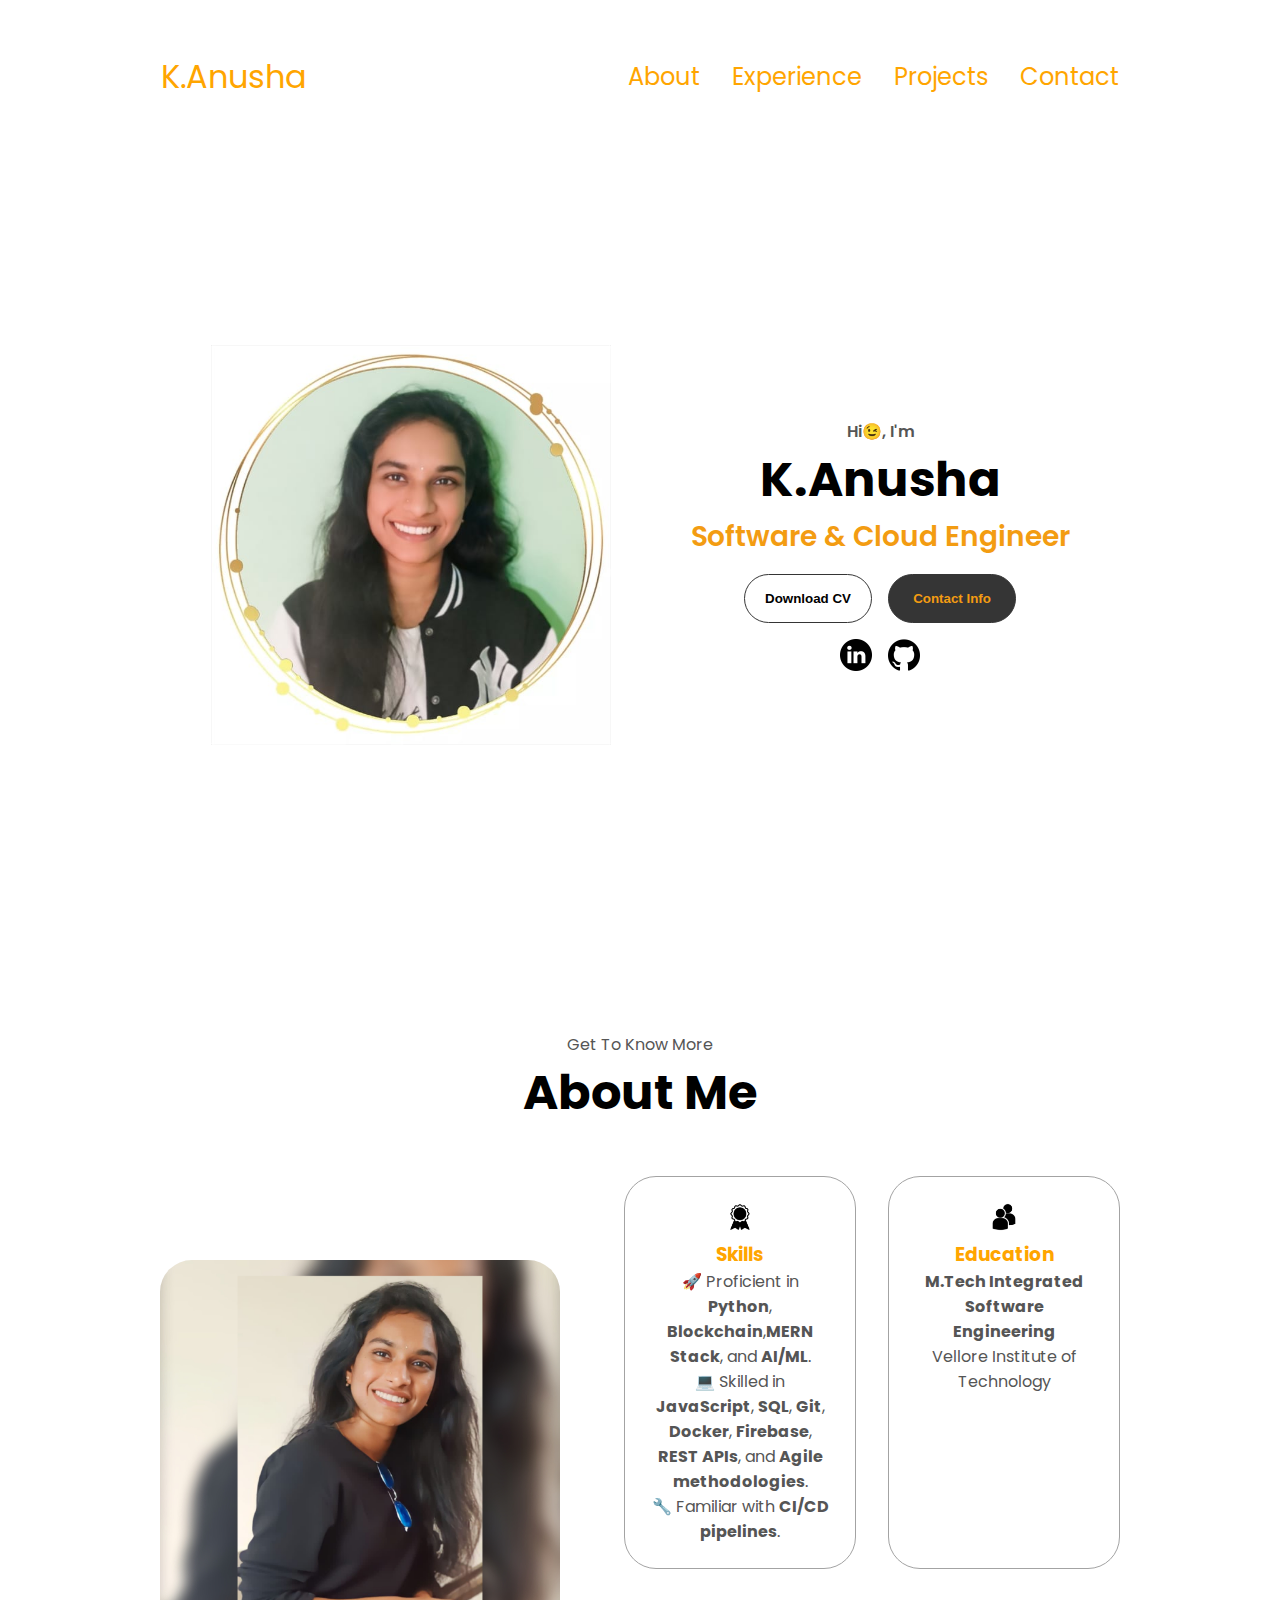
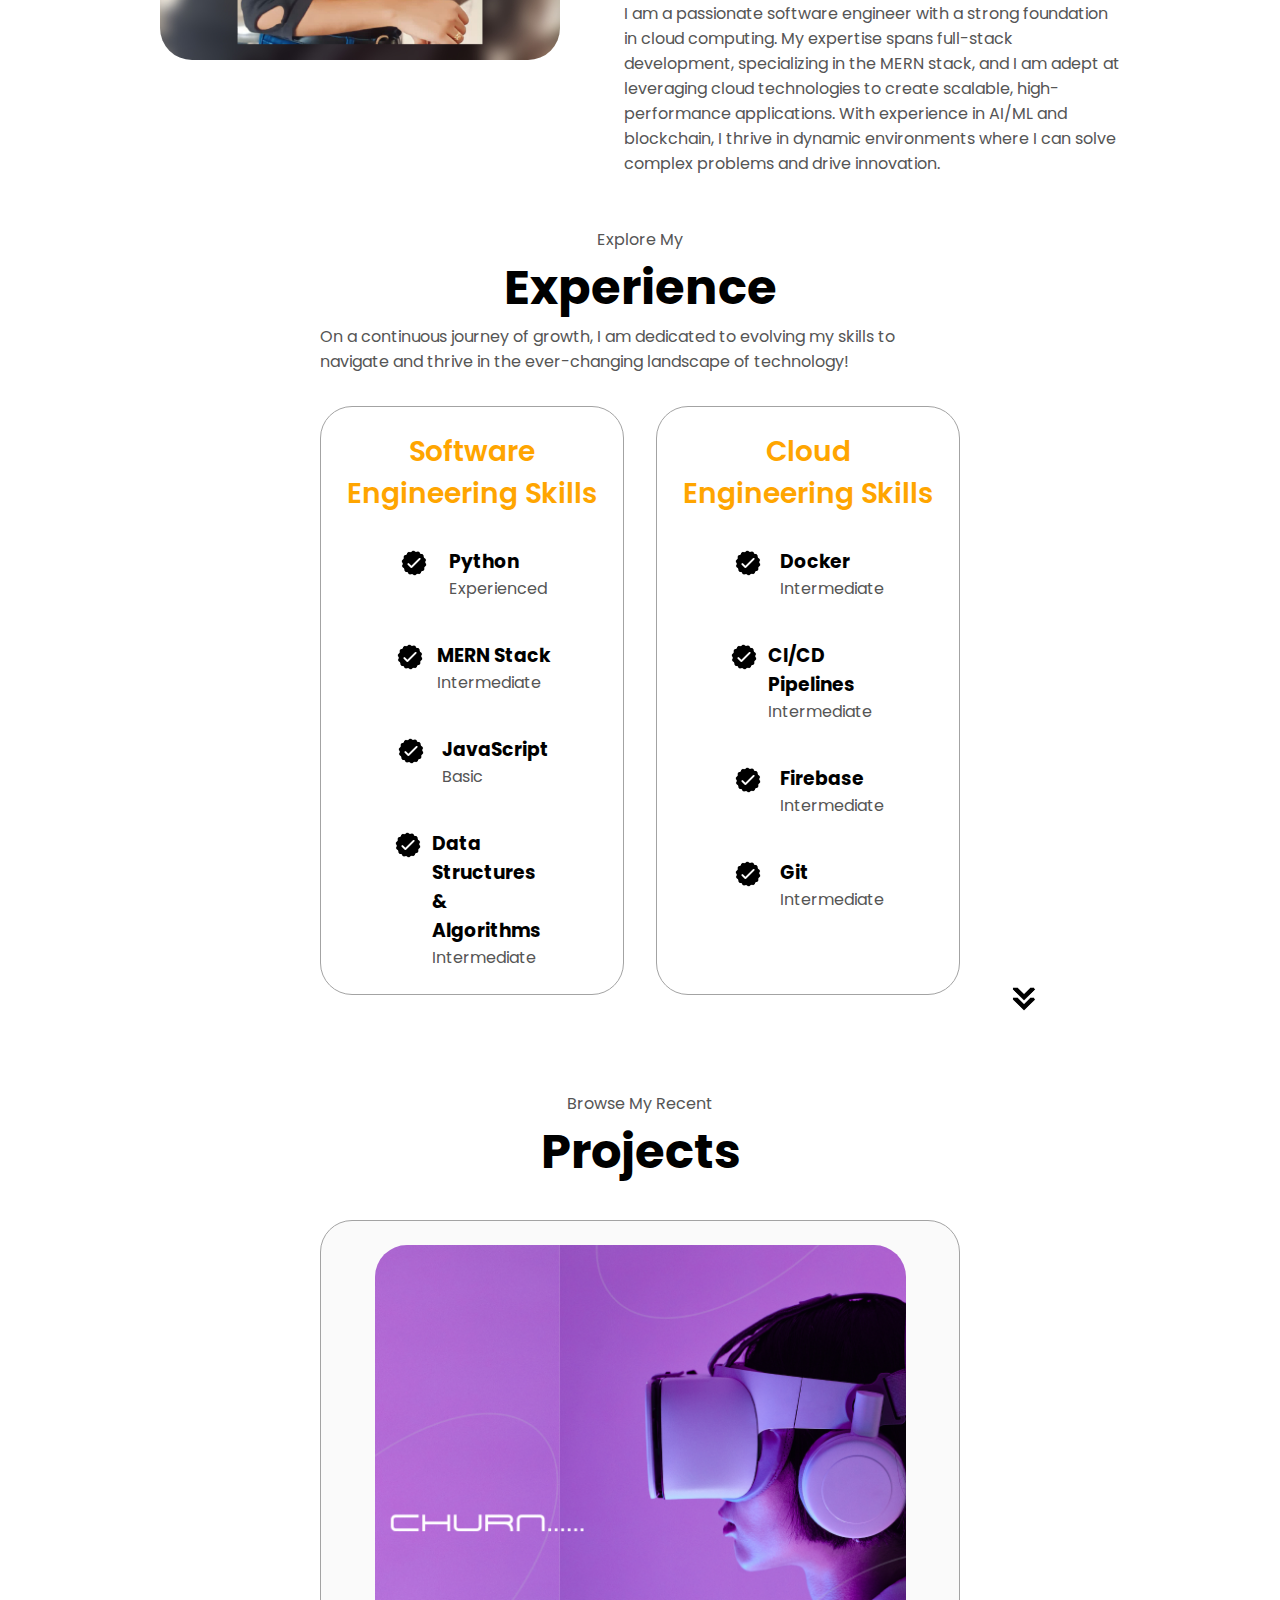
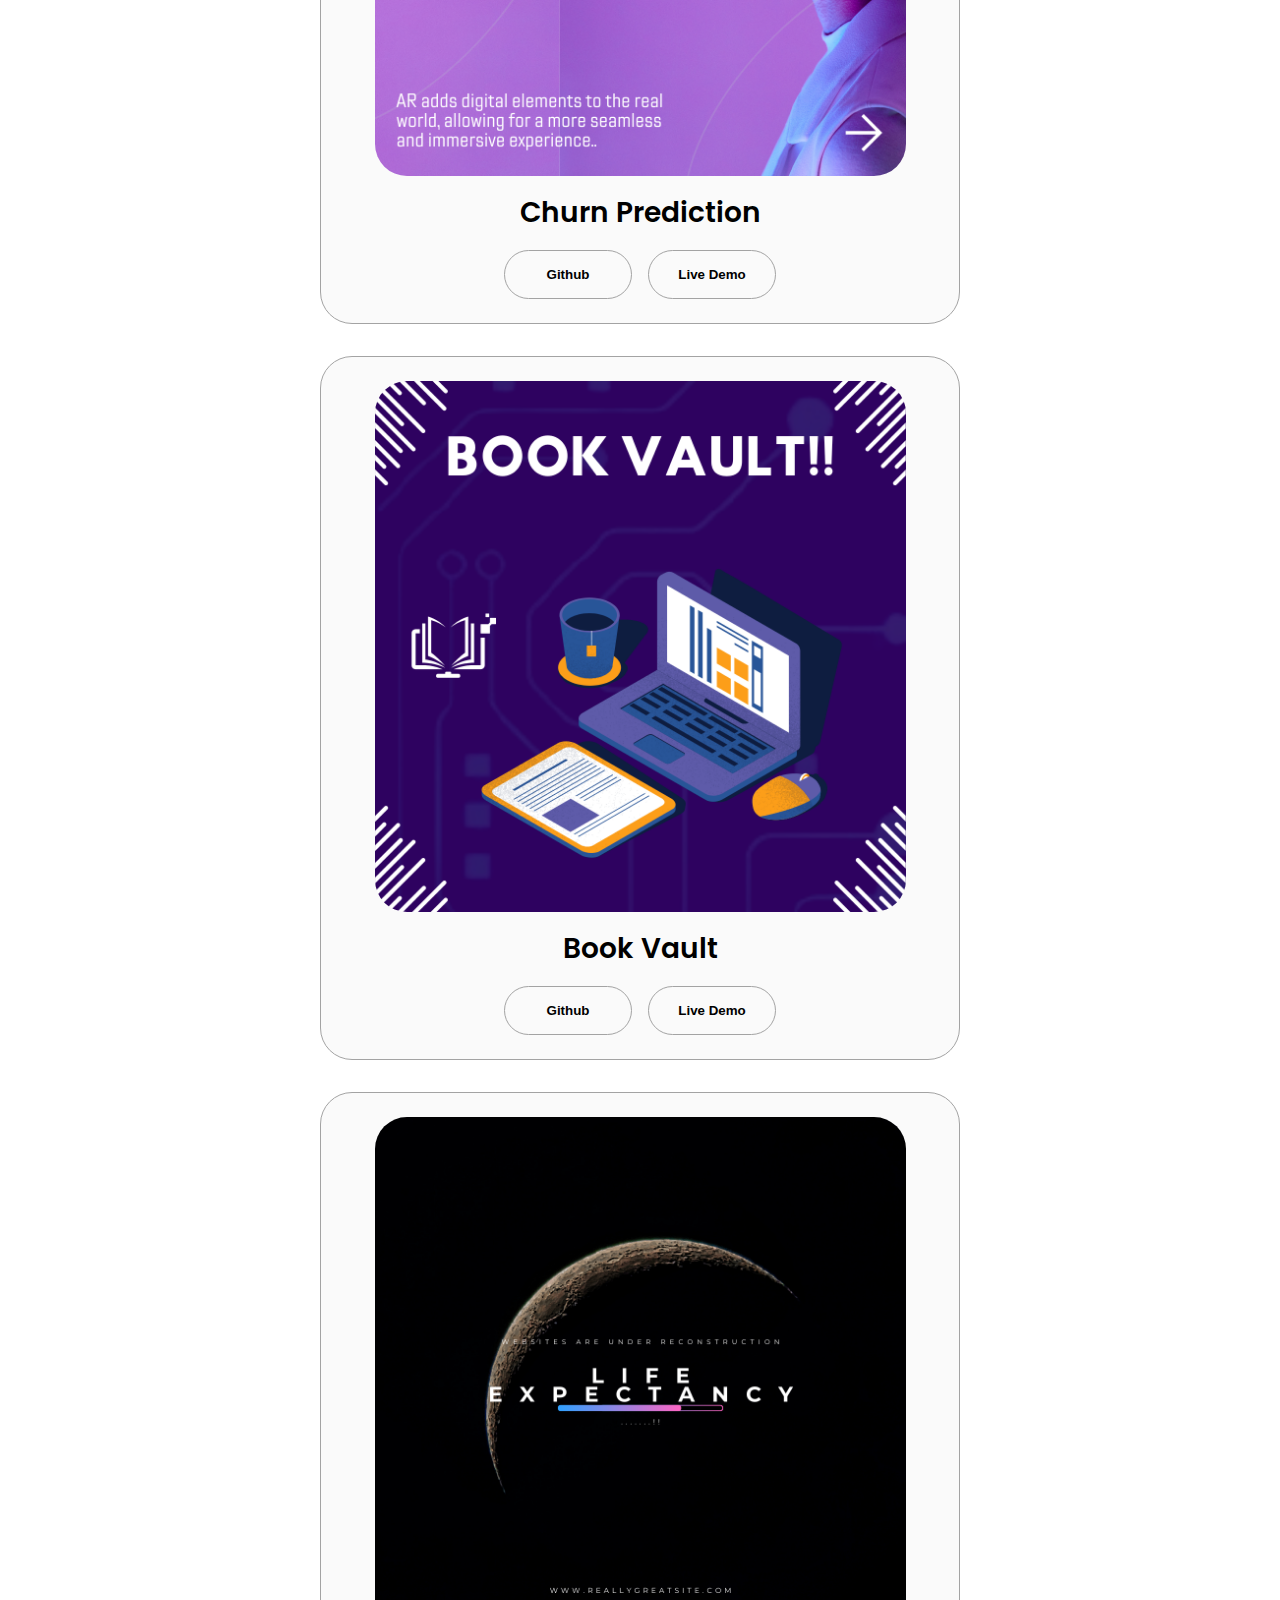
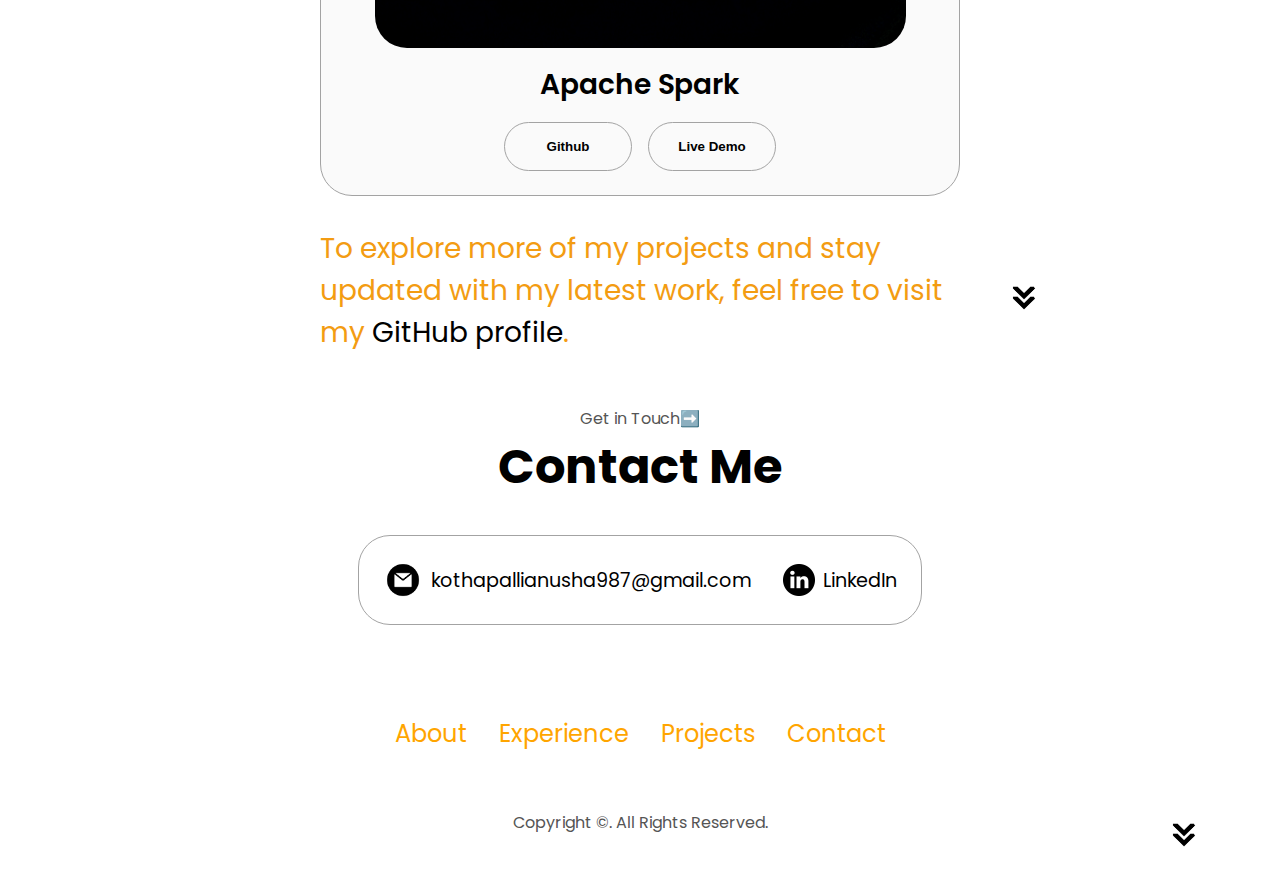
<file: index.html>
<!DOCTYPE html>
<html lang="en">
  <head>
    <meta charset="UTF-8" />
    <meta http-equiv="X-UA-Compatible" content="IE=edge" />
    <meta name="viewport" content="width=device-width, initial-scale=1.0" />
    <title>My Portfolio</title>
    <link rel="stylesheet" href="style.css" />
    <link rel="stylesheet" href="mediaqueries.css" />
  </head>
  <body>
    <nav id="desktop-nav" >
      <div class="logo">K.Anusha</div>
      <div>
        <ul class="nav-links" >
          <li ><a href="#about" style="color: orange;">About</a></li>
          <li><a href="#experience">Experience</a></li>
          <li><a href="#projects">Projects</a></li>
          <li><a href="#contact">Contact</a></li>
        </ul>
      </div>
    </nav>
    <nav id="hamburger-nav">
      <div class="logo">
        K.Anusha  
        <span style="font-size: 0.75rem; color: rgba(20, 6, 43, 0.722);">--Innovator | Cloud Architect | Developer</span>
      </div>
      
      
      <div class="hamburger-menu">
        <div class="hamburger-icon" onclick="toggleMenu()">
          <span></span>
          <span></span>
          <span></span>
        </div>
        <div class="menu-links">
          <li><a href="#about" onclick="toggleMenu()">About</a></li>
          <li><a href="#experience" onclick="toggleMenu()">Experience</a></li>
          <li><a href="#projects" onclick="toggleMenu()">Projects</a></li>
          <li><a href="#contact" onclick="toggleMenu()">Contact</a></li>
        </div>
      </div>
    </nav>
    <section id="profile">
      <div class="section__pic-container">
        <img src="./assets/profile-pic.jpg" alt="K.Anusha profile picture" />
      </div>
      <div class="section__text">
        <p class="section__text__p1">Hi😉, I'm</p>
        <h1 class="title">K.Anusha</h1>
        <p class="section__text__p2">Software & Cloud Engineer</p>
        <div class="btn-container">
          <button
    class="btn btn-color-2"
    onclick="location.href='./assets/request-cv.html'"
  >
    Download CV
  </button>
          <button class="btn btn-color-1" onclick="location.href='./#contact'">
            Contact Info
          </button>
        </div>
        <div id="socials-container">
          <img
            src="./assets/linkedin.png"
            alt="My LinkedIn profile"
            class="icon"
            onclick="location.href='https://www.linkedin.com/in/k-anusha-3577b0274/'"
          />
          <img
            src="./assets/github.png"
            alt="My Github profile"
            class="icon"
            onclick="location.href='https://github.com/kothapalliAnusha'"
          />
        </div>
      </div>
    </section>
    <section id="about">
      <p class="section__text__p1">Get To Know More</p>
      <h1 class="title">About Me</h1>
      <div class="section-container">
        <div class="section__pic-container">
          <img
            src="./assets/about-pc.jpg"
            alt="Profile picture"
            class="about-pic"
          />
        </div>
        <div class="about-details-container">
          <div class="about-containers">
            <div class="details-container">
              <img
                src="./assets/experience.png"
                alt="Experience icon"
                class="icon"
              />
             <h3 style="color: orange;">Skills</h3>

              <p>
                🚀 Proficient in <strong>Python</strong>, <strong>Blockchain</strong>,<strong>MERN Stack</strong>, and <strong>AI/ML</strong>. <br />
                💻 Skilled in <strong>JavaScript</strong>,  <strong>SQL</strong>, <strong>Git</strong>, <strong>Docker</strong>, <strong>Firebase</strong>, <strong>REST APIs</strong>, and <strong>Agile methodologies</strong>. <br />
                🔧 Familiar with <strong>CI/CD pipelines</strong>.
              </p>
              
              
            </div>
            <div class="details-container">
              <img
                src="./assets/education.png"
                alt="Education icon"
                class="icon"
              />
              <h3 style="color: orange;">Education</h3>
<p>
  <strong>M.Tech Integrated Software Engineering</strong><br />
  Vellore Institute of Technology
</p>

            </div>
          </div>
          <div class="text-container">
            <p>
              I am a passionate software engineer with a strong foundation in cloud computing. 
              My expertise spans full-stack development, specializing in the MERN stack, 
              and I am adept at leveraging cloud technologies to create scalable, 
              high-performance applications. 
              With experience in AI/ML and blockchain, I thrive in dynamic environments 
              where I can solve complex problems and drive innovation.
            </p>
          </div>
        </div>
      </div>
      <img
        src="./assets/arrow.png"
        alt="Arrow icon"
        class="icon arrow"
        onclick="location.href='./#experience'"
      />
      <section id="experience">
        <p class="section__text__p1">Explore My</p>
        <h1 class="title">Experience</h1>
        <p class="learning-message">On a continuous journey of growth, I am dedicated to evolving my skills to navigate and thrive in the ever-changing landscape of technology!</p>
        <div class="experience-details-container">
          <div class="about-containers">
            <div class="details-container">
              <h2 class="experience-sub-title", style="color: orange;">Software Engineering Skills</h2>
              <div class="article-container">
                <article>
                  <img
                    src="./assets/checkmark.png"
                    alt="Experience icon"
                    class="icon"
                  />
                  <div>
                    <h3>Python</h3>
                    <p>Experienced</p>
                  </div>
                </article>
                <article>
                  <img
                    src="./assets/checkmark.png"
                    alt="Experience icon"
                    class="icon"
                  />
                  <div>
                    <h3>MERN Stack</h3>
                    <p>Intermediate</p>
                  </div>
                </article>
                <article>
                  <img
                    src="./assets/checkmark.png"
                    alt="Experience icon"
                    class="icon"
                  />
                  <div>
                    <h3>JavaScript</h3>
                    <p>Basic</p>
                  </div>
                </article>
                <article>
                  <img
                    src="./assets/checkmark.png"
                    alt="Experience icon"
                    class="icon"
                  />
                  <div>
                    <h3>Data Structures & Algorithms</h3>
                    <p>Intermediate</p>
                  </div>
                </article>
              </div>
            </div>
            <div class="details-container">
              <h2 class="experience-sub-title", style="color: orange;">Cloud Engineering Skills</h2>
              <div class="article-container">
                <article>
                  <img
                    src="./assets/checkmark.png"
                    alt="Experience icon"
                    class="icon"
                  />
                  <div>
                    <h3>Docker</h3>
                    <p>Intermediate</p>
                  </div>
                </article>
                <article>
                  <img
                    src="./assets/checkmark.png"
                    alt="Experience icon"
                    class="icon"
                  />
                  <div>
                    <h3>CI/CD Pipelines</h3>
                    <p>Intermediate</p>
                  </div>
                </article>
                <article>
                  <img
                    src="./assets/checkmark.png"
                    alt="Experience icon"
                    class="icon"
                  />
                  <div>
                    <h3>Firebase</h3>
                    <p>Intermediate</p>
                  </div>
                </article>
                <article>
                  <img
                    src="./assets/checkmark.png"
                    alt="Experience icon"
                    class="icon"
                  />
                  <div>
                    <h3>Git</h3>
                    <p>Intermediate</p>
                  </div>
                </article>
              </div>
            </div>
          </div>
        </div>
        <img
          src="./assets/arrow.png"
          alt="Arrow icon"
          class="icon arrow"
          onclick="location.href='./#projects'"
        />
      </section>
      
    <section id="projects">
      <p class="section__text__p1">Browse My Recent</p>
      <h1 class="title">Projects</h1>
      <div class="experience-details-container">
        <div class="about-containers">
          <div class="details-container color-container">
            <div class="article-container">
              <img
                src="./assets/project-1.png"
                alt="Project 1"
                class="project-img"
              />
            </div>
            <h2 class="experience-sub-title project-title">Churn Prediction</h2>
            <div class="btn-container">
              <button
                class="btn btn-color-2 project-btn"
                onclick="location.href='https://github.com/kothapalliAnusha/churn_prediction.git'"
              >
                Github
              </button>
              <button
                class="btn btn-color-2 project-btn"
                onclick="location.href='https://github.com/kothapalliAnusha/churn_prediction/blob/main/README.md'"
              >
                Live Demo
              </button>
            </div>
          </div>
          
          <div class="details-container color-container">
            <div class="article-container">
              <img
                src="./assets/project-2.png"
                alt="Project 2"
                class="project-img"
              />
            </div>
            <h2 class="experience-sub-title project-title">Book Vault</h2>
            <div class="btn-container">
              <button
                class="btn btn-color-2 project-btn"
                onclick="location.href='https://github.com/kothapalliAnusha/Book-Vault.git'"
              >
                Github
              </button>
              <button
                class="btn btn-color-2 project-btn"
                onclick="location.href='https://github.com/kothapalliAnusha/Book-Vault.git/'"
              >
                Live Demo
              </button>
            </div>
          </div>
          <div class="details-container color-container">
            <div class="article-container">
              <img
                src="./assets/project-3.png"
                alt="Project 3"
                class="project-img"
              />
            </div>
            <h2 class="experience-sub-title project-title">Apache Spark</h2>
            <div class="btn-container">
              <button
                class="btn btn-color-2 project-btn"
                onclick="location.href='https://github.com/kothapalliAnusha/Life_Expectancy_PREDICTION_USING_APACHE-SPARK.git'"
              >
                Github
              </button>
              <button
                class="btn btn-color-2 project-btn"
                onclick="location.href='https://github.com/kothapalliAnusha/Life_Expectancy_PREDICTION_USING_APACHE-SPARK/blob/main/README.md'"
              >
                Live Demo
              </button>
            </div>
          </div>
        </div>
      </div>
      <p class="section__text__p2">
        To explore more of my projects and stay updated with my latest work, feel free to visit my 
        <a href="https://github.com/kothapalliAnusha" target="_blank" class="highlight-link">GitHub profile</a>.
      </p>
      <img
        src="./assets/arrow.png"
        alt="Arrow icon"
        class="icon arrow"
        onclick="location.href='./#contact'"
      />
    </section>
    <section id="contact">
      <p class="section__text__p1">Get in Touch➡️</p>
      <h1 class="title">Contact Me</h1>
      <div class="contact-info-upper-container">
        <div class="contact-info-container">
          <img
            src="./assets/email.png"
            alt="Email icon"
            class="icon contact-icon email-icon"
          />
          <p><a href="mailto:examplemail@gmail.com">kothapallianusha987@gmail.com</a></p>
        </div>
        <div class="contact-info-container">
          <img
            src="./assets/linkedin.png"
            alt="LinkedIn icon"
            class="icon contact-icon"
          />
          <p><a href="https://www.linkedin.com/in/k-anusha-3577b0274/">LinkedIn</a></p>
        </div>
      </div>
    </section>
    <footer>
      <nav>
        <div class="nav-links-container">
          <ul class="nav-links">
            <li><a href="#about">About</a></li>
            <li><a href="#experience">Experience</a></li>
            <li><a href="#projects">Projects</a></li>
            <li><a href="#contact">Contact</a></li>
          </ul>
        </div>
      </nav>
      <p>Copyright &#169;. All Rights Reserved.</p>
    </footer>
    <script src="script.js"></script>
  </body>
</html>
</file>
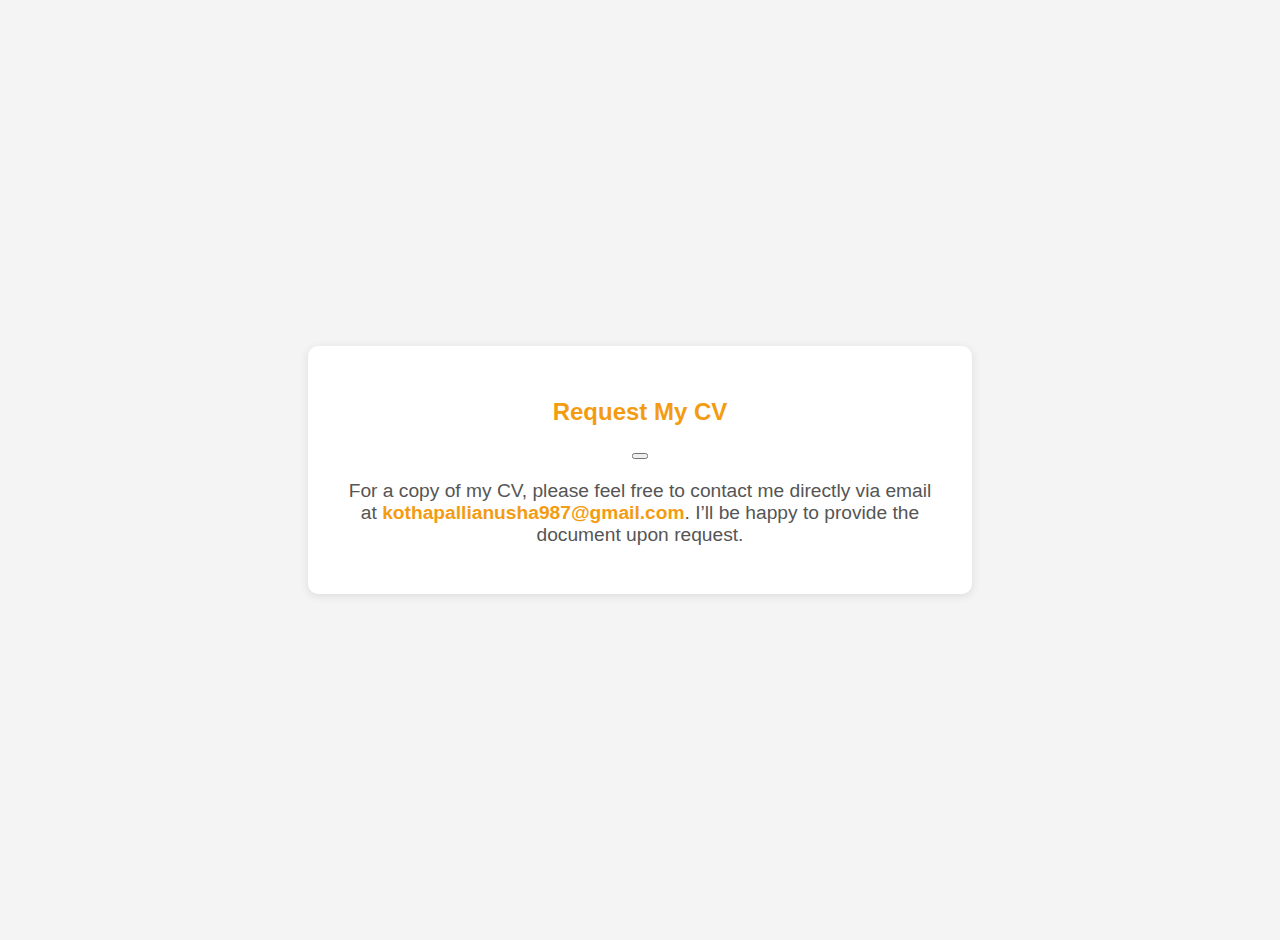
<file: assets/request-cv.html>
<!DOCTYPE html>
<html lang="en">
<head>
  <meta charset="UTF-8">
  <meta name="viewport" content="width=device-width, initial-scale=1.0">
  <title>Request CV</title>
  <style>
    body {
      font-family: "Poppins", sans-serif;
      display: flex;
      justify-content: center;
      align-items: center;
      height: 100vh;
      margin: 0;
      padding: 20px;
      background-color: #f4f4f4;
    }
    .cv-container {
      text-align: center;
      background-color: #fff;
      padding: 2rem;
      border-radius: 10px;
      box-shadow: 0 2px 10px rgba(0, 0, 0, 0.1);
      max-width: 600px;
      margin: auto;
    }
    .cv-container h2 {
      color: #f39c12;
      margin-bottom: 1rem;
    }
    .cv-container p {
      font-size: 1.2rem;
      margin-bottom: 1rem;
      color: #555;
    }
    .cv-container a {
      color: #f39c12;
      text-decoration: none;
      font-weight: bold;
    }
    .cv-container a:hover {
      text-decoration: underline;
    }
  </style>
  <script>
    function showMessage() {
      document.getElementById("cv-message").classList.remove("hidden-message");
    }
  </script>
</head>
<body>

  <div class="cv-container">
    <h2>Request My CV</h2>
    <button class="download-btn" onclick="showMessage()"></button>
    <p id="cv-message" class="hidden-message">
      For a copy of my CV, please feel free to contact me directly via email at
      <a href="mailto:your-email@example.com">kothapallianusha987@gmail.com</a>. I’ll be happy to provide the document upon request.
    </p>
  </div>

</body>
</html>
</file>
<file: style.css>
/* GENERAL */

@import url("https://fonts.googleapis.com/css2?family=Poppins:wght@300;400;500;600&display=swap");

* {
  margin: 0;
  padding: 0;
}

body {
  font-family: "Poppins", sans-serif;
}

html {
  scroll-behavior: smooth;
}

p {
  color: rgb(85, 85, 85);
}

/* TRANSITION */

a,
.btn {
  transition: all 300ms ease;
}

/* DESKTOP NAV */

nav,
.nav-links {
  display: flex;
  color: orange;
}

nav {
  justify-content: space-around;
  align-items: center;
  height: 17vh;
  color: orange;
}

.nav-links {
  gap: 2rem;
  list-style: none;
  font-size: 1.5rem;
  color: orange;
}
.nav-links a {
  color: orange; /* Set color to orange */
}

.nav-links a:hover {
  color: grey; /* Change color on hover */
}


a {
  color: black;
  text-decoration: none;
  text-decoration-color: white;
}

a:hover {
  color: grey;
  text-decoration: underline;
  text-underline-offset: 1rem;
  text-decoration-color: rgb(181, 181, 181);
}

.logo {
  font-size: 2rem;
  color: orange;
}

.logo:hover {
  cursor: default;
  color: orange;
}

/* HAMBURGER MENU */

#hamburger-nav {
  display: none;
}

.hamburger-menu {
  position: relative;
  display: inline-block;
}

.hamburger-icon {
  display: flex;
  flex-direction: column;
  justify-content: space-between;
  height: 24px;
  width: 30px;
  cursor: pointer;
}

.hamburger-icon span {
  width: 100%;
  height: 2px;
  background-color: black;
  transition: all 0.3 ease-in-out;
}

.menu-links {
  position: absolute;
  top: 100%;
  right: 0;
  background-color: white;
  width: fit-content;
  max-height: 0;
  overflow: hidden;
  transition: all 0.3 ease-in-out;
}

.menu-links a {
  display: block;
  padding: 10px;
  text-align: center;
  font-size: 1.5rem;
  color: black;
  text-decoration: none;
  transition: all 0.3 ease-in-out;
}

.menu-links li {
  list-style: none;
}

.menu-links.open {
  max-height: 300px;
}

.hamburger-icon.open span:first-child {
  transform: rotate(45deg) translate(10px, 5px);
}

.hamburger-icon.open span:nth-child(2) {
  opacity: 0;
}

.hamburger-icon.open span:last-child {
  transform: rotate(-45deg) translate(10px, -5px);
}

.hamburger-icon span:first-child {
  transform: none;
}

.hamburger-icon span:first-child {
  opacity: 1;
}

.hamburger-icon span:first-child {
  transform: none;
}

/* SECTIONS */

section {
  padding-top: 4vh;
  height: 96vh;
  margin: 0 10rem;
  box-sizing: border-box;
  min-height: fit-content;
}

.section-container {
  display: flex;
}

/* PROFILE SECTION */

#profile {
  display: flex;
  justify-content: center;
  gap: 5rem;
  height: 80vh;
}

.section__pic-container {
  display: flex;
  height: 400px;
  width: 400px;
  margin: auto 0;
  /* Default border */
  transition: border-color 0.3s ease, box-shadow 0.3s ease; /* Transition for smooth effect */
}


.section__text {
  align-self: center;
  text-align: center;
}

.section__text p {
  font-weight: 600;
}

.section__text__p1 {
  text-align: center;
}

.section__text__p2 {
  font-size: 1.75rem;
  margin-bottom: 1rem;
  color:#f39c12; /* Initial text color */
  transition: color 0.3s ease; /* Smooth transition for color change */
}

.section__text__p2:hover {
  color:  #555555; /* Brighter color on hover */
}


.title {
  font-size: 3rem;
  text-align: center;
}

#socials-container {
  display: flex;
  justify-content: center;
  margin-top: 1rem;
  gap: 1rem;
}

/* ICONS */

.icon {
  cursor: pointer;
  height: 2rem;
}

/* BUTTONS */

.btn-container {
  display: flex;
  justify-content: center;
  gap: 1rem;
}

.btn {
  font-weight: 600;
  transition: all 300ms ease;
  padding: 1rem;
  width: 8rem;
  border-radius: 2rem;
}

.btn-color-1,
.btn-color-2 {
  border: rgb(53, 53, 53) 0.1rem solid;
}

.btn-color-1:hover,
.btn-color-2:hover {
  cursor: pointer;
}

.btn-color-1,
.btn-color-2:hover {
  background: rgb(53, 53, 53);
  color: #f39c12;
}

.btn-color-1:hover {
  background: rgb(0, 0, 0);
}

.btn-color-2 {
  background: none;
}

.btn-color-2:hover {
  border: rgb(255, 255, 255) 0.1rem solid;
}

.btn-container {
  gap: 1rem;
}

/* ABOUT SECTION */

#about {
  position: relative;
}

.about-containers {
  gap: 2rem;
  margin-bottom: 2rem;
  margin-top: 2rem;
}

.about-details-container {
  justify-content: center;
  flex-direction: column;
}

.about-containers,
.about-details-container {
  display: flex;
}

.about-pic {
  border-radius: 2rem;
}

.arrow {
  position: absolute;
  right: -5rem;
  bottom: 2.5rem;
}

.details-container {
  padding: 1.5rem;
  flex: 1;
  background: white;
  border-radius: 2rem;
  border: rgb(53, 53, 53) 0.1rem solid;
  border-color: rgb(163, 163, 163);
  text-align: center;
}

.section-container {
  gap: 4rem;
  height: 80%;
}

.section__pic-container {
  height: 400px;
  width: 400px;
  margin: auto 0;
}

.section__pic-container p {
  font-size: 0.85rem; /* Text size */
  color: rgb(85, 85, 85); /* Text color */
  margin-top: 0.5rem; /* Space above the text */
  text-align: center; /* Center align text */
}

/* EXPERIENCE SECTION */

#experience {
  position: relative;
}

.experience-sub-title {
  color: rgb(85, 85, 85);
  font-weight: 600;
  font-size: 1.75rem;
  margin-bottom: 2rem;
}

.experience-details-container {
  display: flex;
  justify-content: center;
  flex-direction: column;
}

.article-container {
  display: flex;
  text-align: initial;
  flex-wrap: wrap;
  flex-direction: row;
  gap: 2.5rem;
  justify-content: space-around;
}

article {
  display: flex;
  width: 10rem;
  justify-content: space-around;
  gap: 0.5rem;
}

article .icon {
  cursor: default;
}

/* PROJECTS SECTION */

#projects {
  position: relative;
}

.color-container {
  border-color: rgb(163, 163, 163);
  background: rgb(250, 250, 250);
}

.project-img {
  border-radius: 2rem;
  width: 90%;
  height: 90%;
}

.project-title {
  margin: 1rem;
  color: black;
}

.project-btn {
  color: black;
  border-color: rgb(163, 163, 163);
}

/* CONTACT */

#contact {
  display: flex;
  justify-content: center;
  flex-direction: column;
  height: 70vh;
}

.contact-info-upper-container {
  display: flex;
  justify-content: center;
  border-radius: 2rem;
  border: rgb(53, 53, 53) 0.1rem solid;
  border-color: rgb(163, 163, 163);
  background: (250, 250, 250);
  margin: 2rem auto;
  padding: 0.5rem;
}

.contact-info-container {
  display: flex;
  align-items: center;
  justify-content: center;
  gap: 0.5rem;
  margin: 1rem;
}

.contact-info-container p {
  font-size: larger;
}

.contact-icon {
  cursor: default;
}

.email-icon {
  height: 2.5rem;
}

/* FOOTER SECTION */

footer {
  height: 26vh;
  margin: 0 1rem;
}

footer p {
  text-align: center;
}
</file>
<file: mediaqueries.css>
@media screen and (max-width: 1400px) {
  #profile {
    height: 83vh;
    margin-bottom: 6rem;
  }
  .about-containers {
    flex-wrap: wrap;
  }
  #contact,
  #projects {
    height: fit-content;
  }
}

@media screen and (max-width: 1200px) {
  #desktop-nav {
    display: none;
  }
  #hamburger-nav {
    display: flex;
  }
  #experience,
  .experience-details-container {
    margin-top: 2rem;
  }
  #profile,
  .section-container {
    display: block;
  }
  .arrow {
    display: none;
  }
  section,
  .section-container {
    height: fit-content;
  }
  section {
    margin: 0 5%;
  }
  .section__pic-container {
    width: 275px;
    height: 275px;
    margin: 0 auto 2rem;
  }
  .about-containers {
    margin-top: 0;
  }
}

@media screen and (max-width: 600px) {
  #contact,
  footer {
    height: 40vh;
  }
  #profile {
    height: 83vh;
    margin-bottom: 0;
  }
  article {
    font-size: 1rem;
  }
  footer nav {
    height: fit-content;
    margin-bottom: 2rem;
  }
  .about-containers,
  .contact-info-upper-container,
  .btn-container {
    flex-wrap: wrap;
  }
  .contact-info-container {
    margin: 0;
  }
  .contact-info-container p,
  .nav-links li a {
    font-size: 1rem;
  }
  .experience-sub-title {
    font-size: 1.25rem;
  }
  .logo {
    font-size: 1.5rem;
  }
  .nav-links {
    flex-direction: column;
    gap: 0.5rem;
    text-align: center;
  }
  .section__pic-container {
    width: auto;
    height: 46vw;
    justify-content: center;
  }
  .section__text__p2 {
    font-size: 1.25rem;
  }
  .title {
    font-size: 2rem;
  }
  .text-container {
    text-align: justify;
  }
}
</file>
